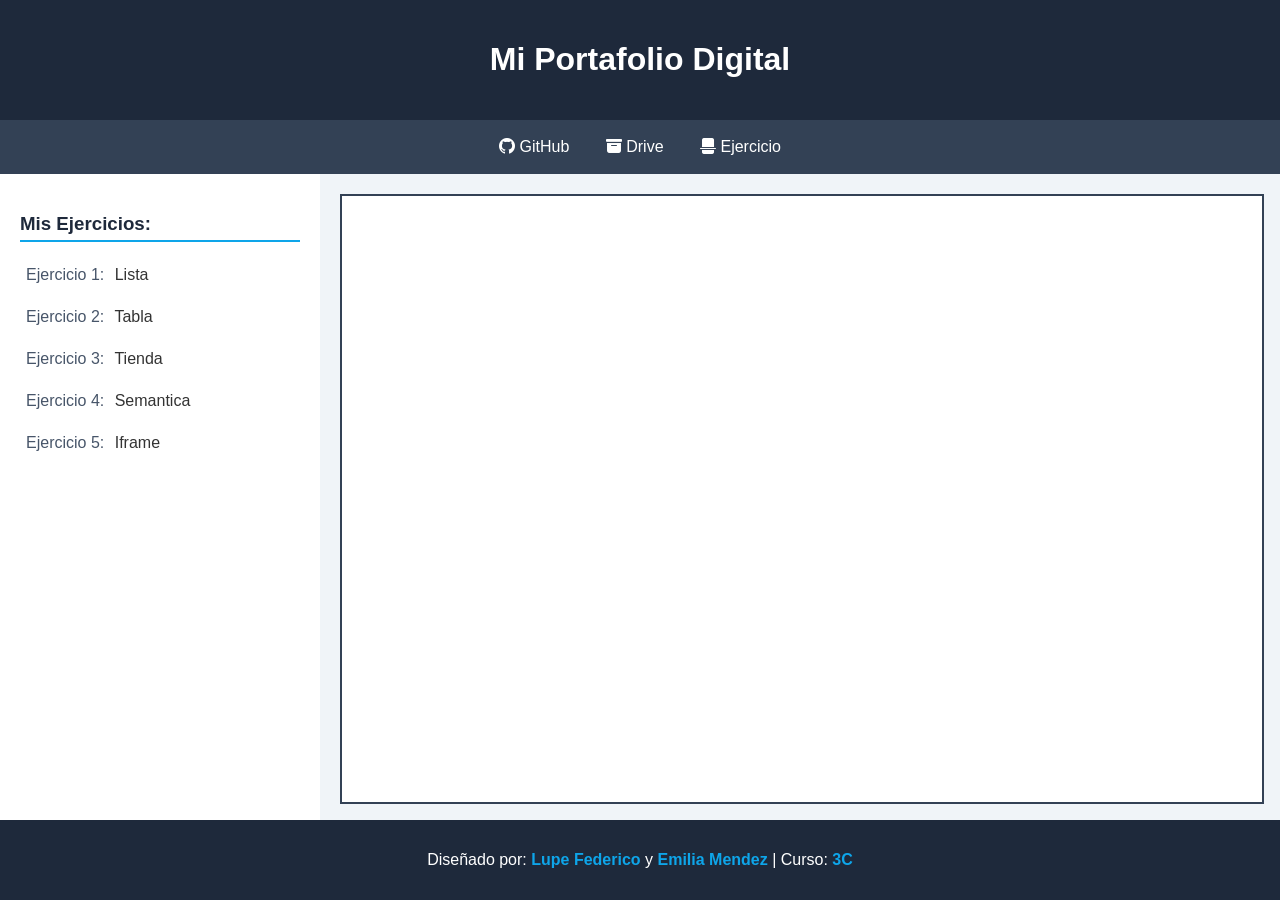
<file: index.html>
<!DOCTYPE html>
<html lang="en">
<head>
    <meta charset="UTF-8">
    <meta http-equiv="X-UA-Compatible" content="IE=edge">
    <meta name="viewport" content="width=device-width, initial-scale=1.0">
    <link rel="stylesheet" href="https://cdn.jsdelivr.net/npm/bootstrap-icons@1.13.1/font/bootstrap-icons.min.css">
    <title>Portafolio</title>

    <style>
        body {
        font-family: 'Segoe UI', Tahoma, Geneva, Verdana, sans-serif;
        background-color: #f0f4f8;
        margin: 0;
        padding: 0;
        color: #333333;
        display: flex;
        flex-direction: column;
        min-height: 100vh;
        }
        header {
        background-color: #1e293b;
        color: #ffffff;
        text-align: center;
        padding: 20px;
        }
        nav {
        background-color: #334155;
        text-align: center;
        padding: 10px;
        }
        nav a {
        color: #ffffff;
        text-decoration: none;
        padding: 8px 16px;
        display: inline-block;
        }
        nav a:hover {
        background-color: #0ea5e9;
        border-radius: 4px;
        }
        main{
        display:flex;
        flex: 1;
        }
        aside {
        width: 25%;
        background-color: #ffffff;
        padding: 20px;
        box-sizing: border-box;
        }
        aside h3 {
        color: #1e293b;
        border-bottom: 2px solid #0ea5e9;
        padding-bottom: 5px;
        }
        aside ul {
        list-style-type: none;
        padding: 0;
        }
        aside li {
        margin: 12px 0;
        }
        aside a {
        color: #475569;
        text-decoration: none;
        display: inline-block;
        padding: 6px;
        }
        aside a:hover {
        background-color: #f1f5f9;
        color: #0ea5e9;
        padding-left: 12px;
        }
        section {
        width: 75%;
        padding: 20px;
        box-sizing: border-box;
        }
        iframe {
        width: 100%;
        height: 100%;
        border: 2px solid #334155;
        background-color: #ffffff;
        }
        footer {
        background-color: #1e293b;
        color: #ffffff;
        text-align: center;
        padding: 15px;
        }
        footer span {
        color: #0ea5e9;
        font-weight: bold;
        }
        </style>

</head>
<body>
    <header>
        <h1>Mi Portafolio Digital</h1>
    </header>
    <nav>
        <a href="https://github.com/lfederico-prong/informatica"><i class="bi bi-github"></i> GitHub</a>
        <a href="https://drive.google.com/drive/folders/1IOipyGvnwjjVozGeMDGovhEsvhx5nzG0?dmr=1&ec=wgc-drive-%5Bmodule%5D-goto"><i class="bi bi-archive-fill"></i> Drive</a>
        <a href="mi_pagina/index.html"><i class="bi bi-file-break-fill"></i> Ejercicio</a>
    </nav>
    <main>
        <aside>
            <h3 class="ejt">Mis Ejercicios:</h3>
            <ul>
                <li><a href="./pages/listas.html" target="visor" class="ej">Ejercicio 1:</a> Lista</li>
                <li><a href="./pages/tablas.html" target="visor" class="ej">Ejercicio 2:</a> Tabla</li>
                <li><a href="./pages/tienda.html" target="visor" class="ej">Ejercicio 3:</a> Tienda</li>
                <li><a href="./pages/semantica.html" target="visor" class="ej">Ejercicio 4:</a> Semantica</li>
                <li><a href="./pages/iframe.html" target="visor" class="ej">Ejercicio 5:</a> Iframe</li>
            </ul>
        </aside>
        <section>
            <iframe src="" name="visor" frameborder="0"></iframe>
        </section>
    </main>
    <footer>
        <p>Diseñado por: <span>Lupe Federico</span> y <span>Emilia Mendez</span> | Curso: <span>3C</span></p>
    </footer>
</body>
</html>
</file>
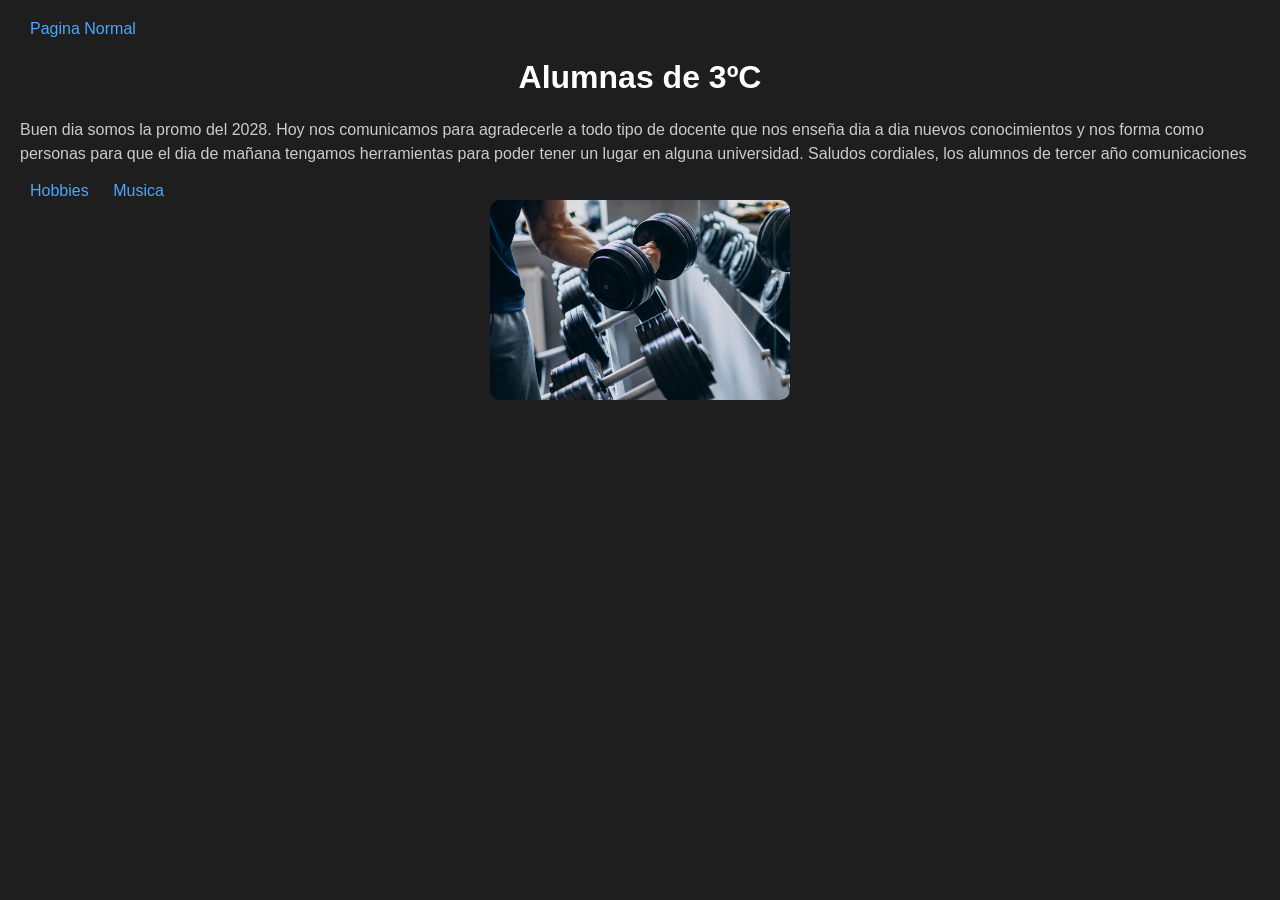
<file: mi_pagina/index.html>
<!DOCTYPE html>
<html lang="en">
<head>
    <meta charset="UTF-8">
    <meta name="viewport" content="width=device-width, initial-scale=1.0">
    <link rel="stylesheet" href="css/estilo.css">
    <title>pagina</title>
</head>
<body>
    <a href="../index.html">Pagina Normal</a>
    <header class="headerindex">
        <h1>Alumnas de 3ºC</h1>
        <p>Buen dia somos la promo del 2028. Hoy nos comunicamos para agradecerle a todo tipo de docente que nos enseña dia a dia nuevos conocimientos y nos forma como personas para que el dia de mañana tengamos herramientas para poder tener un lugar en alguna universidad. Saludos cordiales, los alumnos de tercer año comunicaciones</p>
    </header>
    <nav class="navindex">
        <a href="pages/hobbies.html">Hobbies</a>
        <a href="pages/musica.html">Musica</a>
    </nav>
    <main>
        <section class="main-section">
            <img src="img/gim.webp" alt="gim">
        </section>
    </main>
</body>
</html>
</file>
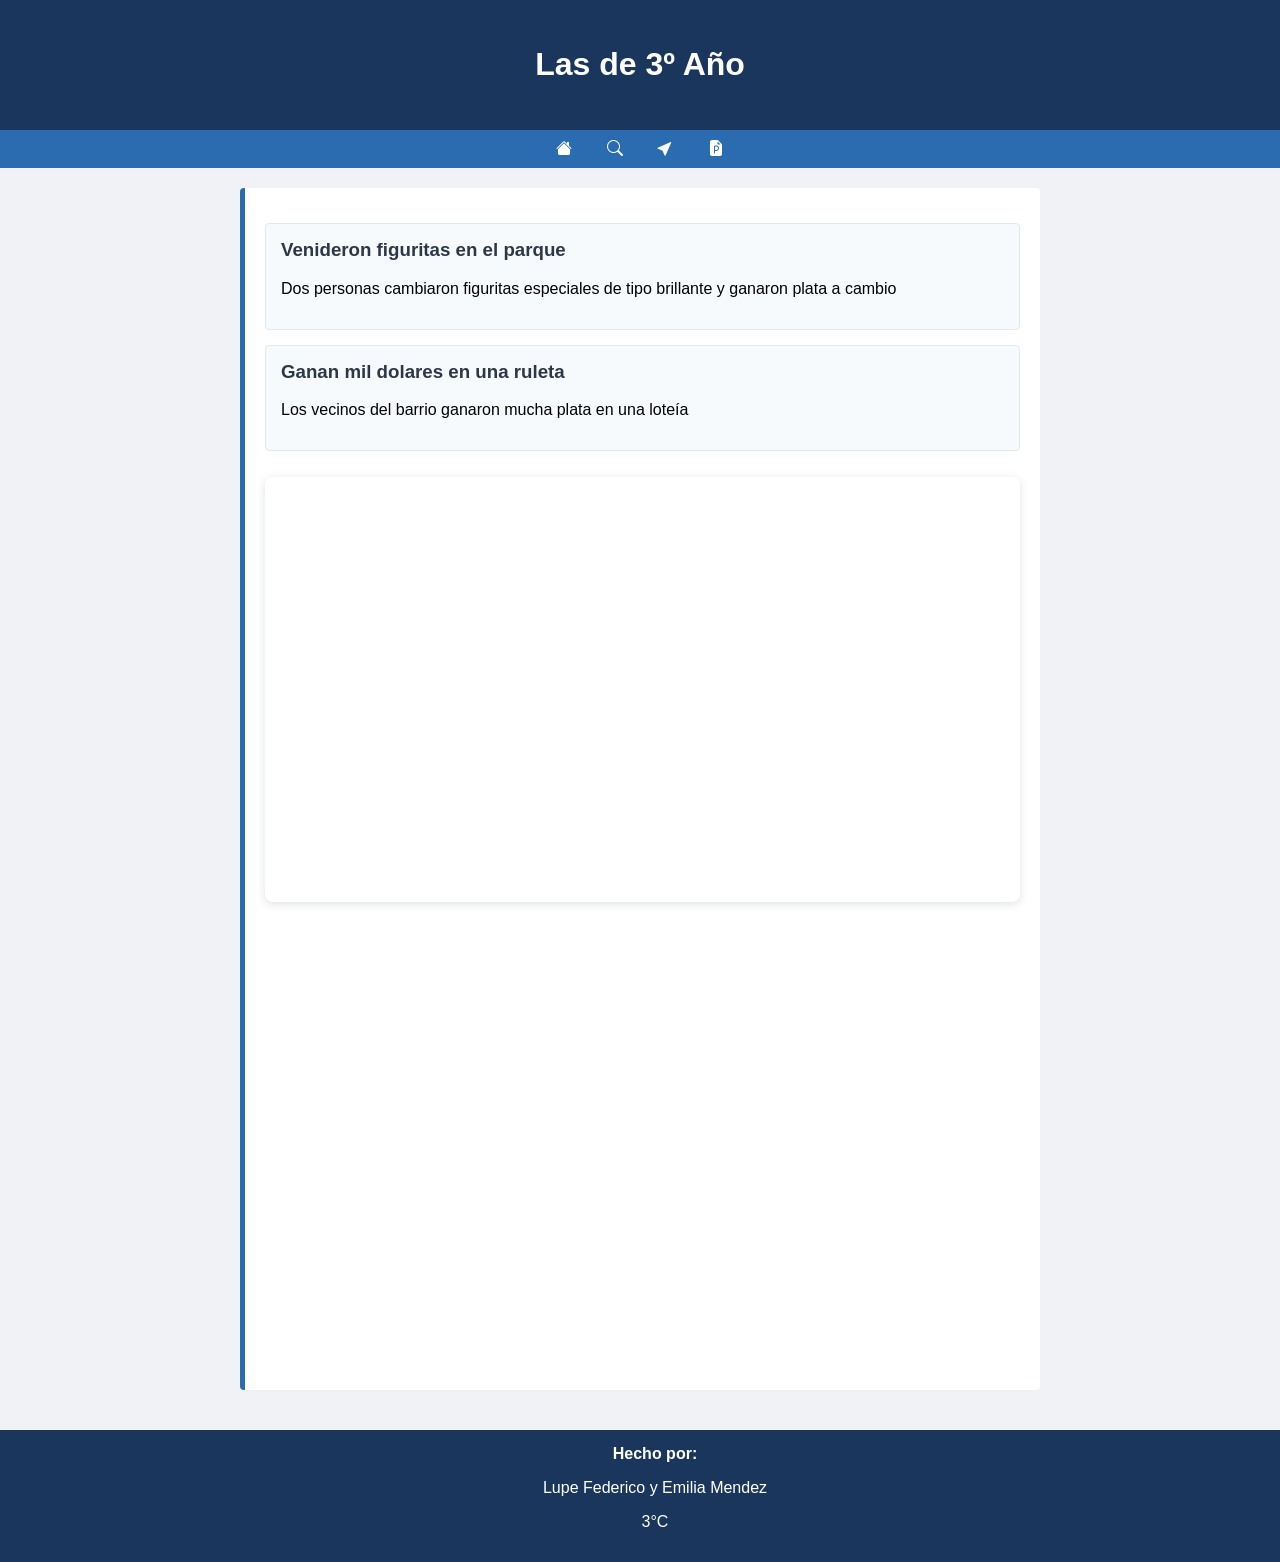
<file: pages/diario.html>
<!DOCTYPE html>
<html lang="es">
<head>
    <meta charset="UTF-8">
    <meta http-equiv="X-UA-Compatible" content="IE=edge">
    <meta name="viewport" content="width=device-width, initial-scale=1.0">
    <title>Diario</title>
    <link rel="stylesheet" href="https://cdn.jsdelivr.net/npm/bootstrap-icons@1.13.1/font/bootstrap-icons.min.css">
    <style>
        /* Estilos generales para el cuerpo de la página */
        body {
        font-family: 'Segoe UI', Tahoma, Geneva, Verdana, sans-serif;
        margin: 0;
        padding: 0;
        background-color: #f0f2f5;
        }
        /* Estilo para el encabezado principal */
        header {
        background-color: #1a365d;
        color: white;
        text-align: center;
        padding: 25px;
        }
        /* Estilo para la barra de navegación */
        nav {
        background-color: #2b6cb0;
        padding: 10px;
        }
        nav ul {
        list-style-type: none;
        margin: 0;
        padding: 0;
        text-align: center;
        }
        nav ul li {
        display: inline;
        margin: 0 15px;
        }
        nav ul li a {
        color: white;
        text-decoration: none;
        font-weight: bold;
        }
        /* Estilo para el contenedor del contenido principal */
        main {
        padding: 20px;
        max-width: 800px;
        margin: 0 auto;
        }
        /* Estilo para las secciones temáticas */
        section {
        background-color: #ffffff;
        border-left: 5px solid #2b6cb0;
        padding: 20px;
        margin-bottom: 20px;
        border-radius: 4px;
        }
        /* Estilo para los artículos o noticias individuales */
        article {
        background-color: #f7fafc;
        border: 1px solid #e2e8f0;
        padding: 15px;
        margin-top: 15px;
        border-radius: 4px;
        }
        article h3 {
        color: #2d3748;
        margin-top: 0;
        }
        /* Estilo para el pie de página */
        footer {
        background-color: #1a365d;
        color: white;
        text-align: center;
        padding: 15px;
        position: relative;
        bottom: 0;
        width: 100%;
        }
        </style>
</head>
<body>
    <header>
        <h1>Las de 3º Año</h1>
    </header>
    <nav>
        <div>
        <ul>
            <li><a href="#"><i class="bi bi-house-fill"></i></a></li>
            <li><a href="#"><i class="bi bi-search"></i></i></a></li>
            <li><a href="#"<i class="bi bi-cursor-fill"></i></i></a></li>
            <li><a href=""><i class="bi bi-file-earmark-ppt-fill"></i> </a></li>
        </ul>
        </div>
    </nav>
    <main>
        <section>
            <article>
                <h3>Venideron figuritas en el parque</h3>
                <p>Dos personas cambiaron figuritas especiales de tipo brillante y ganaron plata a cambio</p>
            </article>
            <article>
                <h3>Ganan mil dolares en una ruleta</h3>
                <p>Los vecinos del barrio ganaron mucha plata en una loteía</p>
            </article>
            <div style="position: relative; width: 100%; height: 0; padding-top: 56.2500%;
 padding-bottom: 0; box-shadow: 0 2px 8px 0 rgba(63,69,81,0.16); margin-top: 1.6em; margin-bottom: 0.9em; overflow: hidden;
 border-radius: 8px; will-change: transform;">
  <iframe loading="lazy" style="position: absolute; width: 100%; height: 100%; top: 0; left: 0; border: none; padding: 0;margin: 0;"
    src="https://www.canva.com/design/DAHMTQZ-90k/YYQ5QQiRMMsQX-kBAlWxfg/view?embed" allowfullscreen="allowfullscreen" allow="fullscreen">
  </iframe>
    </div>
    <iframe src="https://www.google.com/maps/embed?pb=!1m18!1m12!1m3!1d26264.86477858685!2d-58.46019288437498!3d-34.62670849999999!2m3!1f0!2f0!3f0!3m2!1i1024!2i768!4f13.1!3m3!1m2!1s0x95bcca526a4877df%3A0x92fbbba5ce6407d9!2sEscuelas%20P%C3%ADas%20Colegio%20Calasanz!5e0!3m2!1ses!2sar!4v1783014738650!5m2!1ses!2sar" width="600" height="450" style="border:0;" allowfullscreen="" loading="lazy" referrerpolicy="strict-origin-when-cross-origin"></iframe>
        </section>
    </main>
    <footer>
        <b>Hecho por:</b>
        <p>Lupe Federico y Emilia Mendez</p>
        <p>3°C</p>
    </footer>
</body>
</html>
</file>
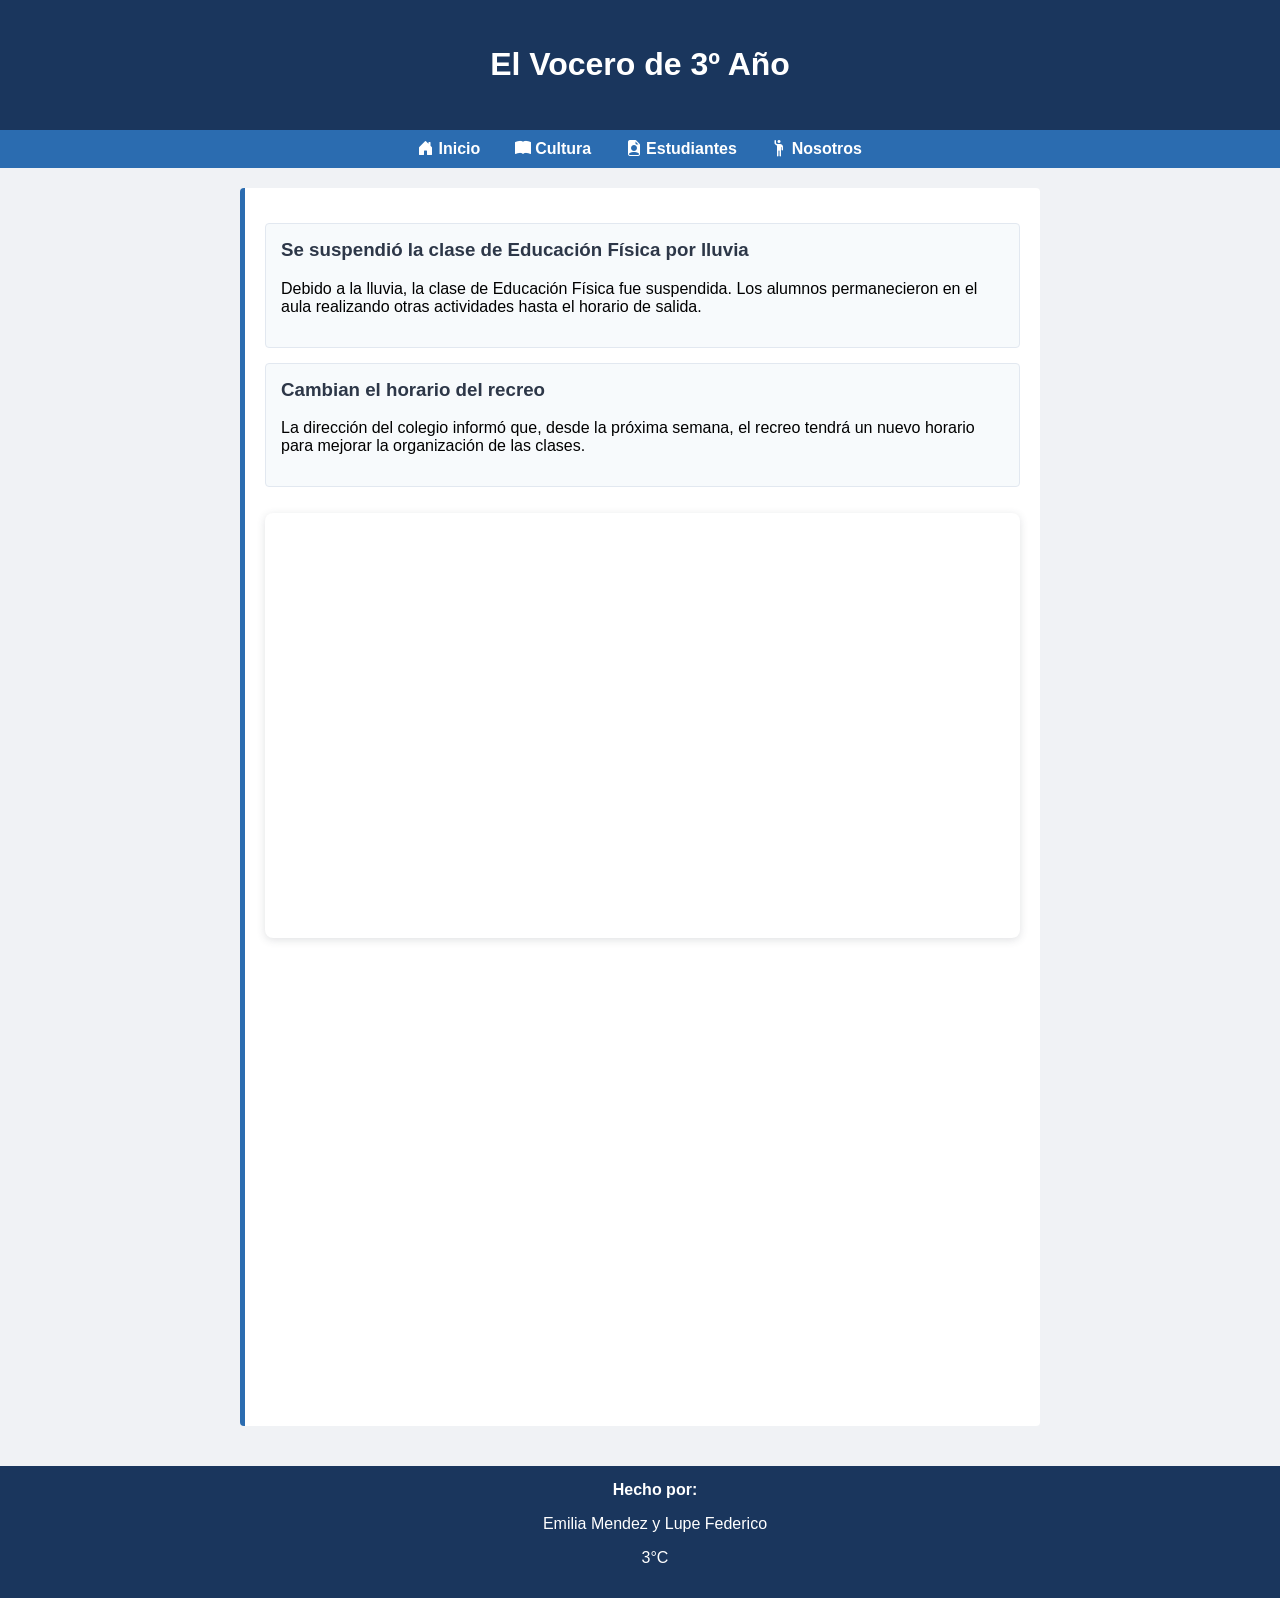
<file: pages/iframe.html>
<!DOCTYPE html>
<html lang="es">
<head>
    <meta charset="UTF-8">
    <meta http-equiv="X-UA-Compatible" content="IE=edge">
    <meta name="viewport" content="width=device-width, initial-scale=1.0">
    <title>Diario</title>

    <link rel="stylesheet" href="https://cdn.jsdelivr.net/npm/bootstrap-icons@1.13.1/font/bootstrap-icons.min.css">

    <style>
        /* Estilos generales para el cuerpo de la página */
        body {
        font-family: 'Segoe UI', Tahoma, Geneva, Verdana, sans-serif;
        margin: 0;
        padding: 0;
        background-color: #f0f2f5;
        }
        /* Estilo para el encabezado principal */
        header {
        background-color: #1a365d;
        color: white;
        text-align: center;
        padding: 25px;
        }
        /* Estilo para la barra de navegación */
        nav {
        background-color: #2b6cb0;
        padding: 10px;
        }
        nav ul {
        list-style-type: none;
        margin: 0;
        padding: 0;
        text-align: center;
        }
        nav ul li {
        display: inline;
        margin: 0 15px;
        }
        nav ul li a {
        color: white;
        text-decoration: none;
        font-weight: bold;
        }
        /* Estilo para el contenedor del contenido principal */
        main {
        padding: 20px;
        max-width: 800px;
        margin: 0 auto;
        }
        /* Estilo para las secciones temáticas */
        section {
        background-color: #ffffff;
        border-left: 5px solid #2b6cb0;
        padding: 20px;
        margin-bottom: 20px;
        border-radius: 4px;
        }
        /* Estilo para los artículos o noticias individuales */
        article {
        background-color: #f7fafc;
        border: 1px solid #e2e8f0;
        padding: 15px;
        margin-top: 15px;
        border-radius: 4px;
        }
        article h3 {
        color: #2d3748;
        margin-top: 0;
        }
        /* Estilo para el pie de página */
        footer {
        background-color: #1a365d;
        color: white;
        text-align: center;
        padding: 15px;
        position: relative;
        bottom: 0;
        width: 100%;
        }
        </style>
</head>
<body>
    <header>
        <h1>El Vocero de 3º Año</h1>
    </header>
    <nav>
        <div>
        <ul>
            <li><a href="#"><i class="bi bi-house-door-fill"></i> Inicio</a></li>
            <li><a href="#"><i class="bi bi-book-fill"></i> Cultura</a></li>
            <li><a href="#"><i class="bi bi-file-earmark-person-fill"></i> Estudiantes</a></li>
            <li><a href=""><i class="bi bi-person-raised-hand"></i> Nosotros</a></li>
        </ul>
        </div>
    </nav>
    <main>
        <section>
            <article>
                <h3>Se suspendió la clase de Educación Física por lluvia</h3>
                <p>Debido a la lluvia, la clase de Educación Física fue suspendida. Los alumnos permanecieron en el aula realizando otras actividades hasta el horario de salida.</p>
            </article>
            <article>
                <h3>Cambian el horario del recreo</h3>
                <p>La dirección del colegio informó que, desde la próxima semana, el recreo tendrá un nuevo horario para mejorar la organización de las clases.</p>
            </article>
            <div style="position: relative; width: 100%; height: 0; padding-top: 56.2500%;
 padding-bottom: 0; box-shadow: 0 2px 8px 0 rgba(63,69,81,0.16); margin-top: 1.6em; margin-bottom: 0.9em; overflow: hidden;
 border-radius: 8px; will-change: transform;">
  <iframe loading="lazy" style="position: absolute; width: 100%; height: 100%; top: 0; left: 0; border: none; padding: 0;margin: 0;"
    src="https://www.canva.com/design/DAHQOoQpFgI/c0dN9Tc5JOnSBluHJIcf7w/view?embed" allowfullscreen="allowfullscreen" allow="fullscreen">
  </iframe>
</div>
<a href="https:&#x2F;&#x2F;www.canva.com&#x2F;design&#x2F;DAHQOoQpFgI&#x2F;c0dN9Tc5JOnSBluHJIcf7w&#x2F;view?utm_content=DAHQOoQpFgI&amp;utm_campaign=designshare&amp;utm_medium=embeds&amp;utm_source=link" target="_blank" rel="noopener"></a>
            <iframe src="https://www.google.com/maps/embed?pb=!1m16!1m12!1m3!1d26266.454185825925!2d-58.42862081743918!3d-34.62168715445191!2m3!1f0!2f0!3f0!3m2!1i1024!2i768!4f13.1!2m1!1scolegio%20calasanz!5e0!3m2!1ses!2sar!4v1783014337805!5m2!1ses!2sar" width="600" height="450" style="border:0;" allowfullscreen="" loading="lazy" referrerpolicy="strict-origin-when-cross-origin"></iframe>
        </section>
    </main>
    <footer>
        <b>Hecho por:</b>
        <p>Emilia Mendez y Lupe Federico</p>
        <p>3°C</p>
    </footer>
</body>
</html>
</file>
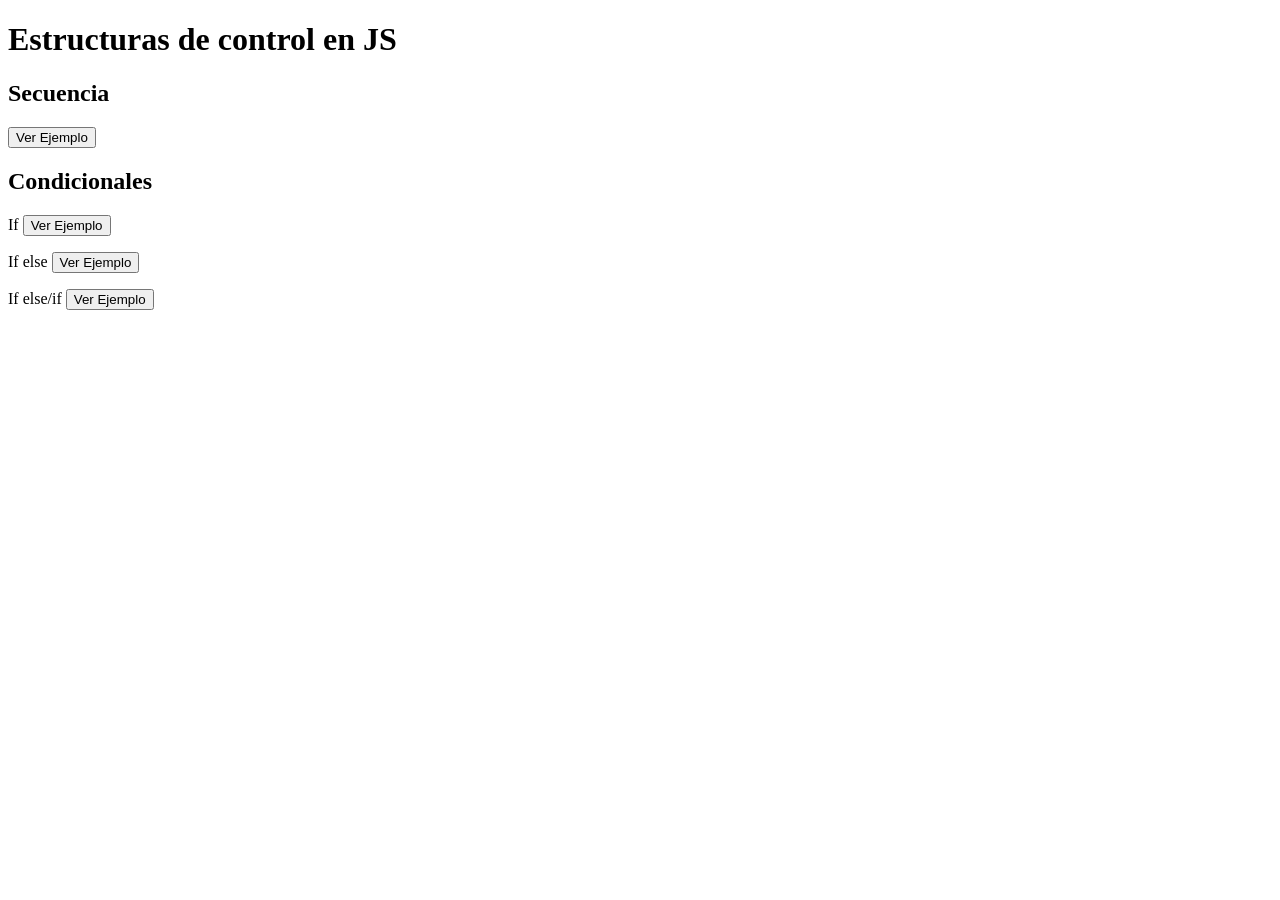
<file: pages/javascript3.html>
<!DOCTYPE html>
<html lang="en">
<head>
    <meta charset="UTF-8">
    <meta http-equiv="X-UA-Compatible" content="IE=edge">
    <meta name="viewport" content="width=device-width, initial-scale=1.0">
    <title>java</title>
</head>
<body>
    <h1>Estructuras de control en JS</h1>
    <h2>Secuencia</h2>
    <button id="dem1">Ver Ejemplo</button>
    <p id="resultado1"></p>
    <p id="resultado2"></p>
    <h2>Condicionales</h2>
    <p>If <button id="dem2">Ver Ejemplo</button></p>
    <p>If else <button id="dem3">Ver Ejemplo</button></p>
    <p>If else/if <button id="dem4">Ver Ejemplo</button></p>

    <script>
        let bot1 = document.getElementById("dem1")
        let bot2 = document.getElementById("dem2")
        let bot3 = document.getElementById("dem3")
        let bot4 = document.getElementById("dem4")

        bot1.addEventListener("click", function() {
            let valor1 = prompt('Ingrese el primer número:');
            let valor2 = prompt('Ingrese el segundo número:');

            let res1 = document.getElementById("resultado1");
            let res2 = document.getElementById("resultado2");
            
            let suma = parseInt(valor1) + parseInt(valor2);
            let producto = parseInt(valor1) * parseInt(valor2);
            
            res1.innerHTML = 'La suma es: ' + suma;
            res2.innerHTML = 'El producto es: ' + producto
        })

        bot2.addEventListener("click", function() {
            let edad = prompt('Ingrese la edad:');
            if (edad >= 18) {
            alert("Puedes ingresar a esta sección");
            }
            });
        
        bot3.addEventListener("click", function() {
        let edad = prompt('Ingrese la edad:');
        if (edad >= 18) {
        alert("Puedes ingresar a esta sección");
        } else {
        alert("NO Puedes ingresar a esta sección");
        }
        });

        bot4.addEventListener("click", function() {
        let nota = prompt('Ingrese la calificación:');
        if (nota >= 9) {
        alert("Excelente");
        } else if (nota >= 6) {
        alert("Aprobado");
        } else {
        alert("Debes recuperar");
        }
        });
    </script>
</body>
</html>
</file>
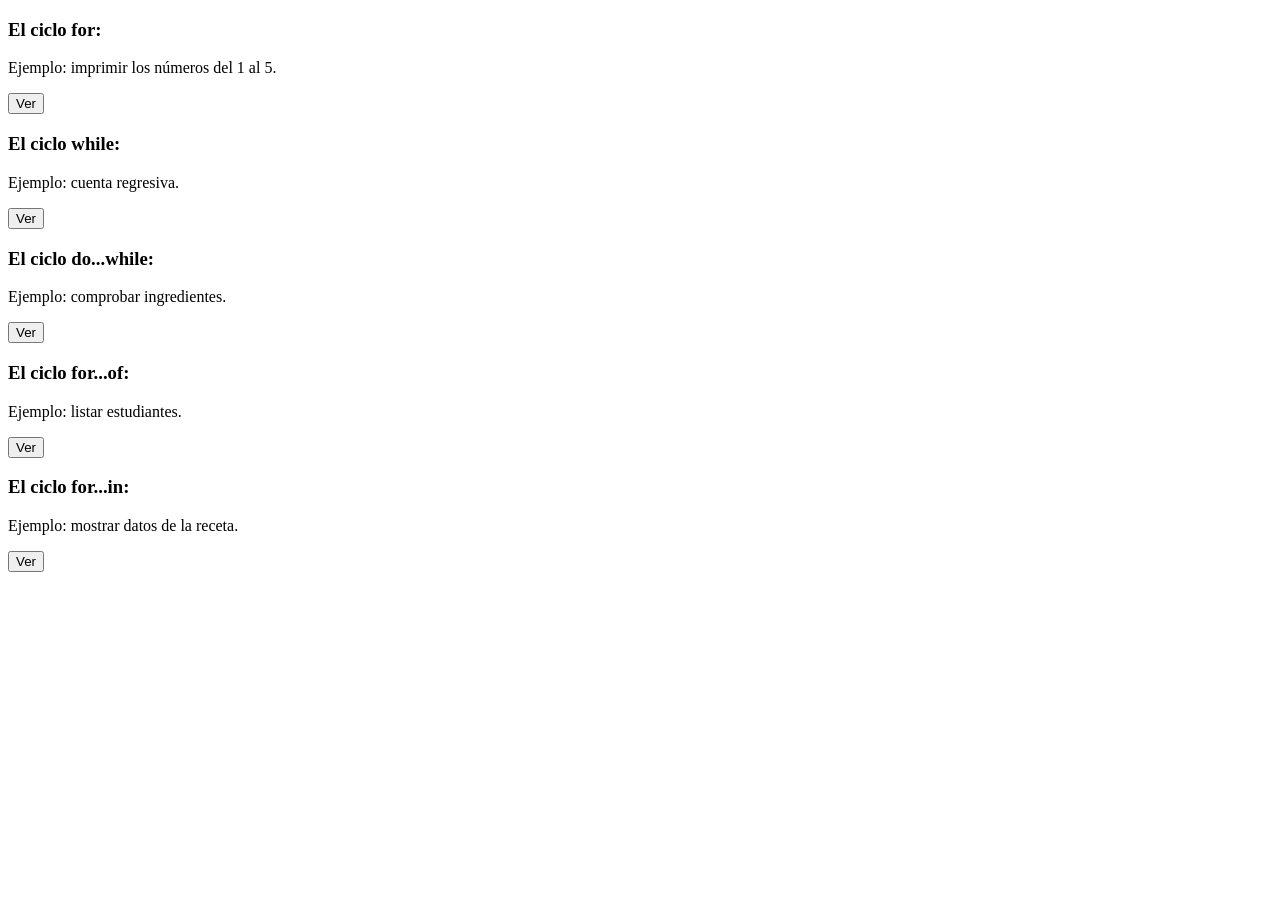
<file: pages/javascript4.html>
<!DOCTYPE html>
<html lang="en">
<head>
    <meta charset="UTF-8">
    <meta name="viewport" content="width=device-width, initial-scale=1.0">
    <title>Document</title>
</head>
<body>
<h3>El ciclo for:</h3>
<p>Ejemplo: imprimir los números del 1 al 5.</p>
<button id="ejemplo1" type="button">Ver</button>
<h3>El ciclo while:</h3>
<p>Ejemplo: cuenta regresiva.</p>
<button id="ejemplo2" type="button">Ver</button>
<h3>El ciclo do...while:</h3>
<p>Ejemplo: comprobar ingredientes.</p>
<button id="ejemplo3" type="button">Ver</button>
<h3>El ciclo for...of:</h3>
<p>Ejemplo: listar estudiantes.</p>
<button id="ejemplo4" type="button">Ver</button>
<h3>El ciclo for...in:</h3>
<p>Ejemplo: mostrar datos de la receta.</p>
<button id="ejemplo5" type="button">Ver</button>
<script>
    const btn1 = document.querySelector("#ejemplo1");
        btn1.addEventListener("click", function() {
        let mensaje = "Imprimiendo números del 1 al 5:\n";
    for (let i = 1; i <= 5; i++) {
        mensaje += "Número " + i + "\n";
        }
        alert(mensaje);
    });
    const btn2 = document.querySelector("#ejemplo2");
        btn2.addEventListener("click", function() {
        let mensaje = "Cuenta regresiva:\n";
        let numero = 5;
    while (numero > 0) {
        mensaje += "Número: " + numero + "\n";
        numero--;
    }
    alert(mensaje);
    });
    const btn3 = document.querySelector("#ejemplo3");
        btn3.addEventListener("click", function() {
        let mensaje = "Comprobando ingredientes:\n";
        let ingredientes = ["Tomate", "Lechuga", "Zanahoria", "Pepino"];
        let i = 0;
    do {
        mensaje += "Ingrediente: " + ingredientes[i] + "\n";
        i++;
    } while (i < ingredientes.length);
        alert(mensaje);
    });
    const btn4 = document.querySelector("#ejemplo4");
        btn4.addEventListener("click", function() {
        let mensaje = "Estudiantes en el aula:\n";
    const estudiantes = ["Ana", "Carlos", "Elena"];
    for (let estudiante of estudiantes) {
        mensaje += estudiante + "\n";
    }
        alert(mensaje);
    });
    const btn5 = document.querySelector("#ejemplo5");
        btn5.addEventListener("click", function() {
        let mensaje = "Datos de la receta:\n";
    const receta = {
        nombre: "Ensalada",
        dificultad: "Fácil",
        tiempo: "15 minutos"
    };
    for (let propiedad in receta) {
        mensaje += propiedad + ": " + receta[propiedad] + "\n";
    }
        alert(mensaje);
    });
</script>
</body>
</html>
</file>
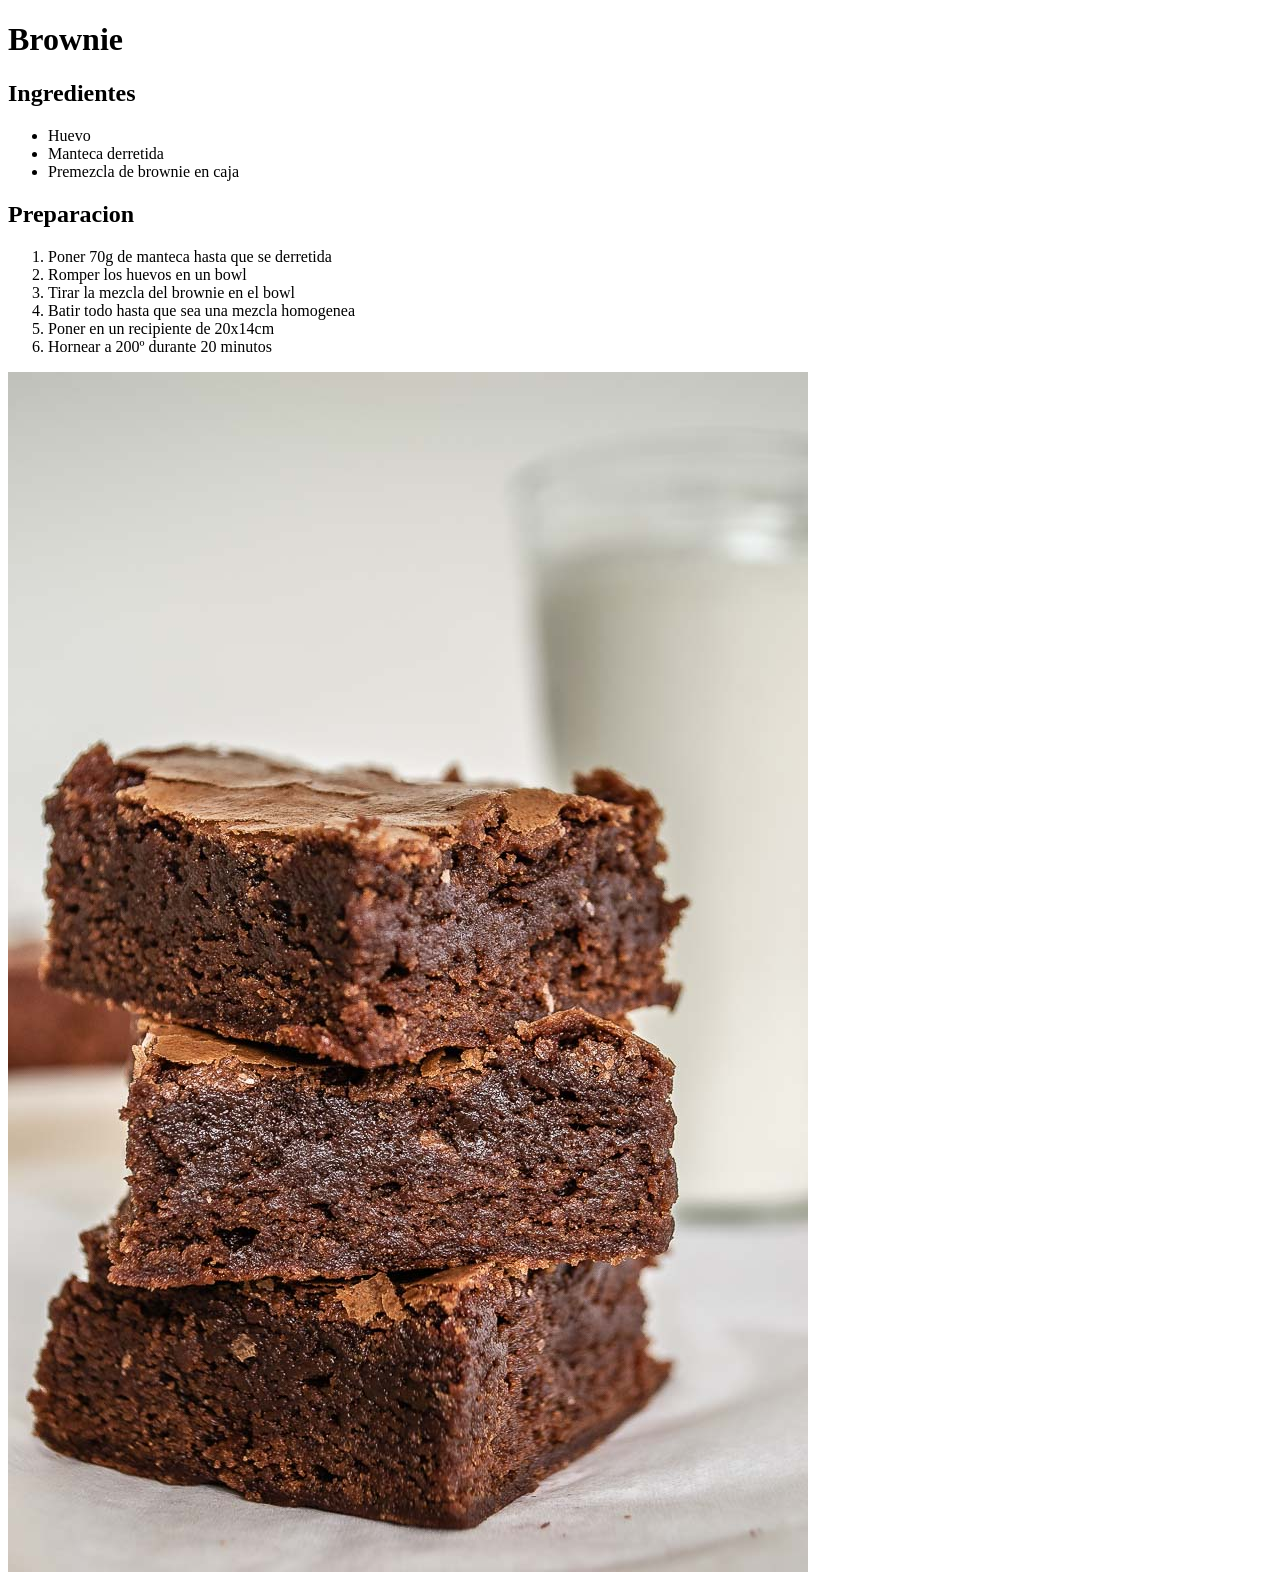
<file: pages/listas.html>
<!DOCTYPE html>
<html lang="en">
<head>
    <meta charset="UTF-8">
    <meta name="viewport" content="width=device-width, initial-scale=1.0">
    <title>Document</title>
</head>
<body>
    
</body>
<h1> Brownie</h1>
<h2> Ingredientes</h2>
<ul>
    <li>Huevo</li>
    <li>Manteca derretida</li>
    <li>Premezcla de brownie en caja</li>
</ul>
<h2>Preparacion</h2>
<ol>
    <li>Poner 70g de manteca hasta que se derretida</li>
    <li>Romper los huevos en un bowl</li>
    <li>Tirar la mezcla del brownie en el bowl</li>
    <li>Batir todo hasta que sea una mezcla homogenea</li>
    <li>Poner en un recipiente de 20x14cm</li>
    <li>Hornear a 200º durante 20 minutos</li>
</ol>
<img src="../img/receta.jpg" alt="Foto Brownie">
</html>
</file>
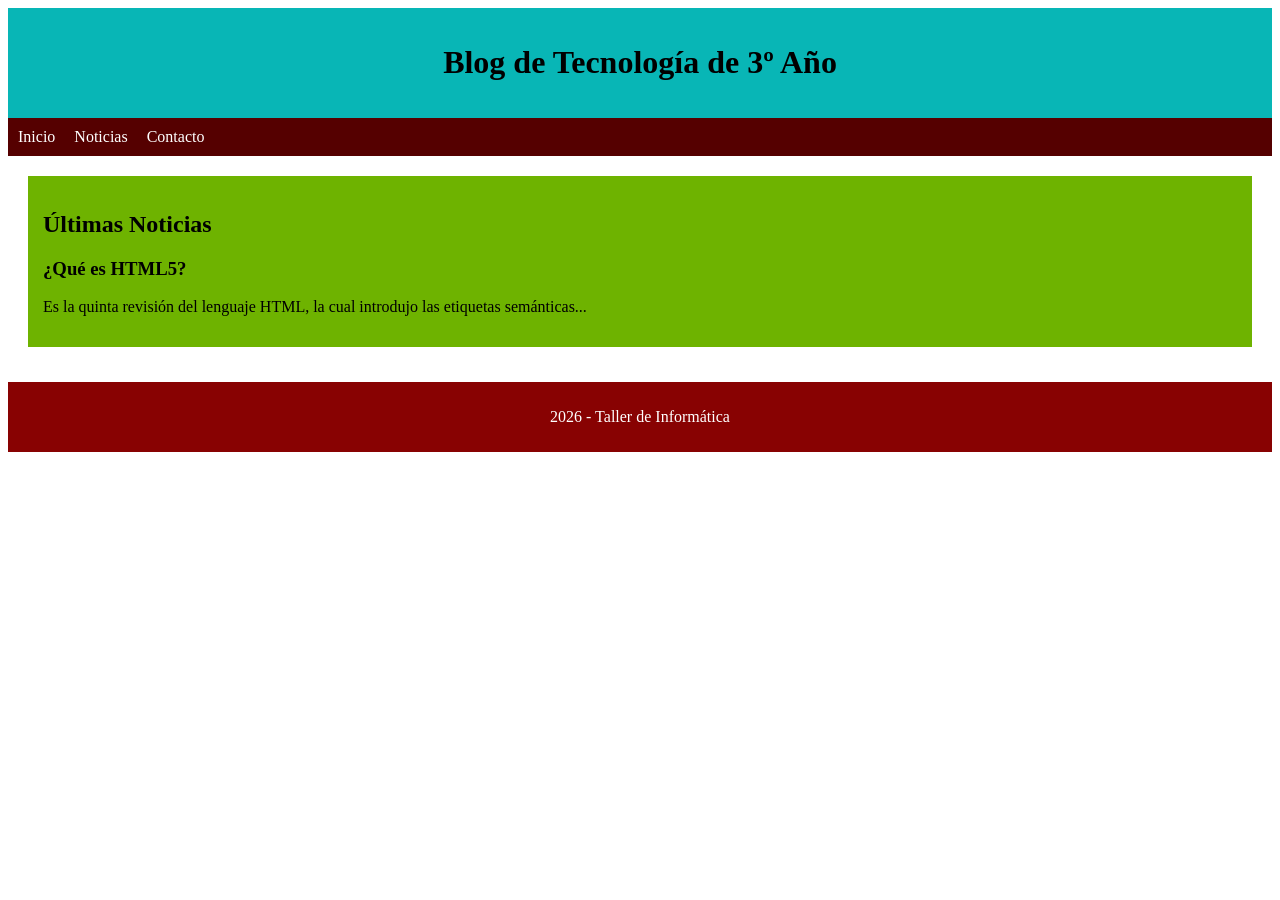
<file: pages/semantica.html>
<!DOCTYPE html>
<html lang="es">
<head>
    <meta charset="UTF-8">
    <meta name="viewport" content="width=device-width, initial-scale=1.0">
    <title>Document</title>
    <style>
        header { background-color: rgb(8, 182, 182); padding: 15px; text-align: center; }
        nav { background-color: #550000; padding: 10px; }
        nav a { color: white; margin-right: 15px; text-decoration: none; }
        main { background-color: #fff; padding: 20px; }
        section { background-color: #6eb300; padding: 15px; margin-bottom: 15px; }
        footer { background-color: #880202; color: white; text-align: center; padding: 10px; }
    </style>
</head>
<body>
    <header>
        <h1>Blog de Tecnología de 3º Año</h1>
    </header>
    <nav>
        <a href="#">Inicio</a>
        <a href="#">Noticias</a>
        <a href="#">Contacto</a>
    </nav>
    <main>
        <section>
            <h2>Últimas Noticias</h2>
            <article>
                <h3>¿Qué es HTML5?</h3>
                <p>Es la quinta revisión del lenguaje HTML, la cual introdujo las etiquetas semánticas...</p>
            </article>
        </section>
    </main>
    <footer>
        <p>2026 - Taller de Informática</p>
    </footer>
</body>
</html>
</file>
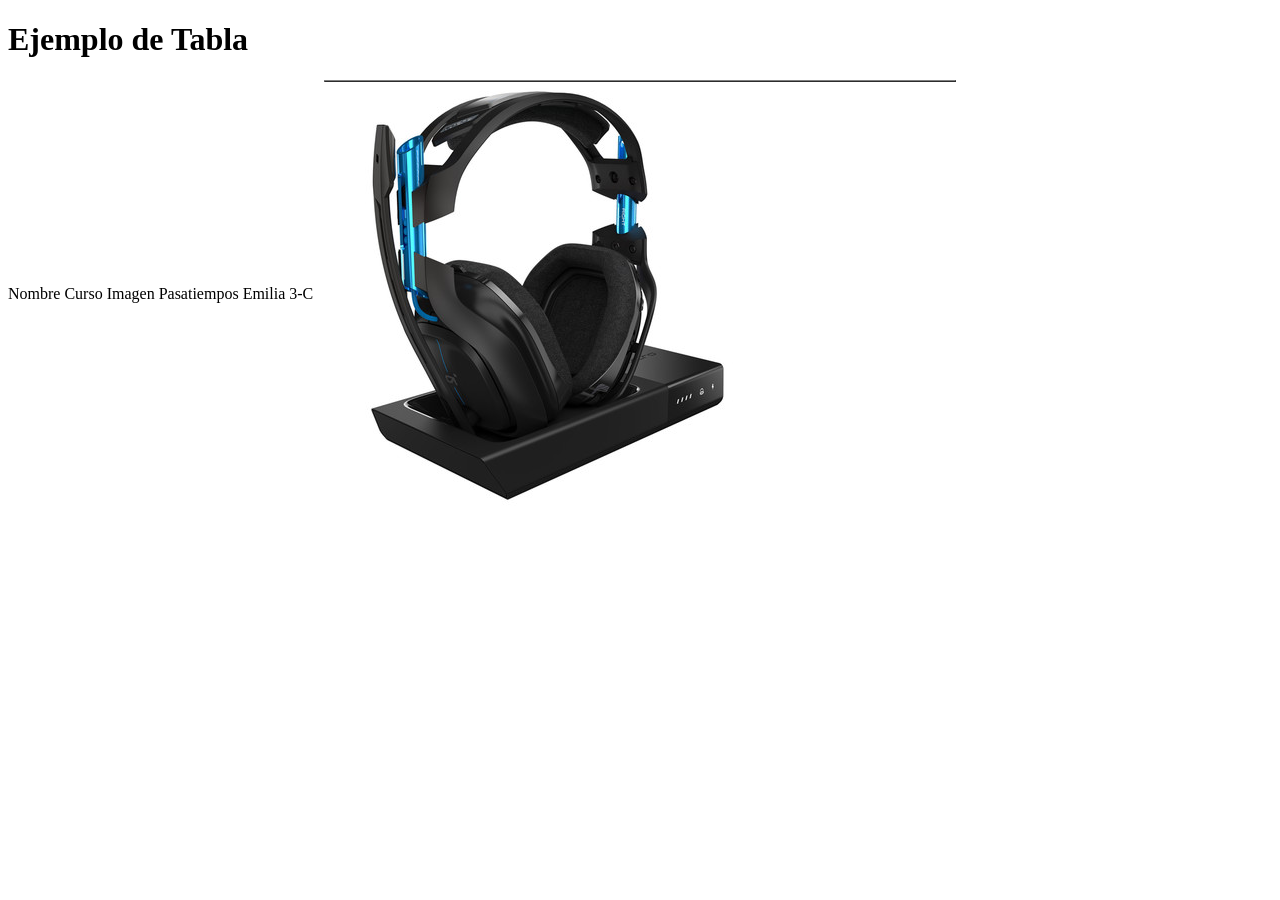
<file: pages/tabla.html>
<!DOCTYPE html>
<html lang="en">
<head>
    <meta charset="UTF-8">
    <meta name="viewport" content="width=device-width, initial-scale=1.0">
    <title>Tabla
    </title>
</head>
<body>
  <h1>Ejemplo de Tabla</h1>
 <table border="1"a align="center" width="50%"></table>
   <tr>
    <th>Nombre</th>
    <th>Curso</th>
    <th>Imagen</th>
    <th>Pasatiempos</th>
</tr>
<tr>
    <td>Emilia</td>
    <td>3-C</td>
    <td> <img src="../img/auriculares.jpg" align="center"
        <td></td>

    </tr>

</table>
</file>
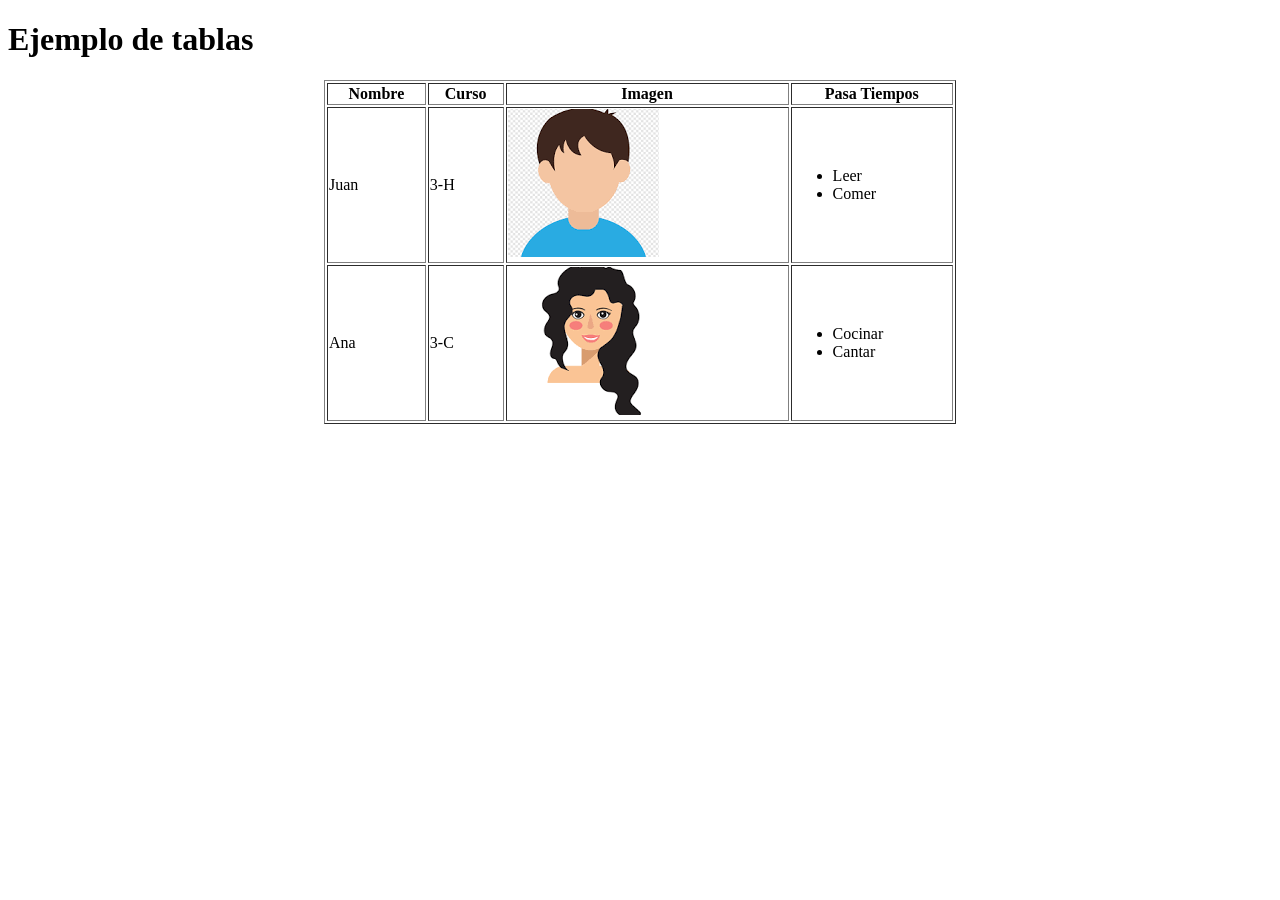
<file: pages/tablas.html>
<!DOCTYPE html>
<html lang="en">
<head>
    <meta charset="UTF-8">
    <meta http-equiv="X-UA-Compatible" content="IE=edge">
    <meta name="viewport" content="width=device-width, initial-scale=1.0">
    <title>Document</title>
</head>
<body>
    <h1>Ejemplo de tablas</h1>
    <table border="1" align="center" width="50%">
        <tr>
            <th>Nombre</th>
            <th>Curso</th>
            <th>Imagen</th>
            <th>Pasa Tiempos</th>
        </tr>
        <tr>
            <td>Juan</td>
            <td>3-H</td>
            <td><img src="../img/avatarhombre.png" alt="Avatar Hombre"></td>
            <td>
                <ul>
                    <li>Leer</li>
                    <li>Comer</li>
                </ul>
            </td>
        </tr>
        <tr>
            <td>Ana</td>
            <td>3-C</td>
            <td><img src="../img/avatarmujer.png" alt="Avatar Mujer"></td>
            <td>
                <ul>
                    <li>Cocinar</li>
                    <li>Cantar</li>
                </ul>
            </td>
        </tr>
    </table>
</body>
</html>
</file>
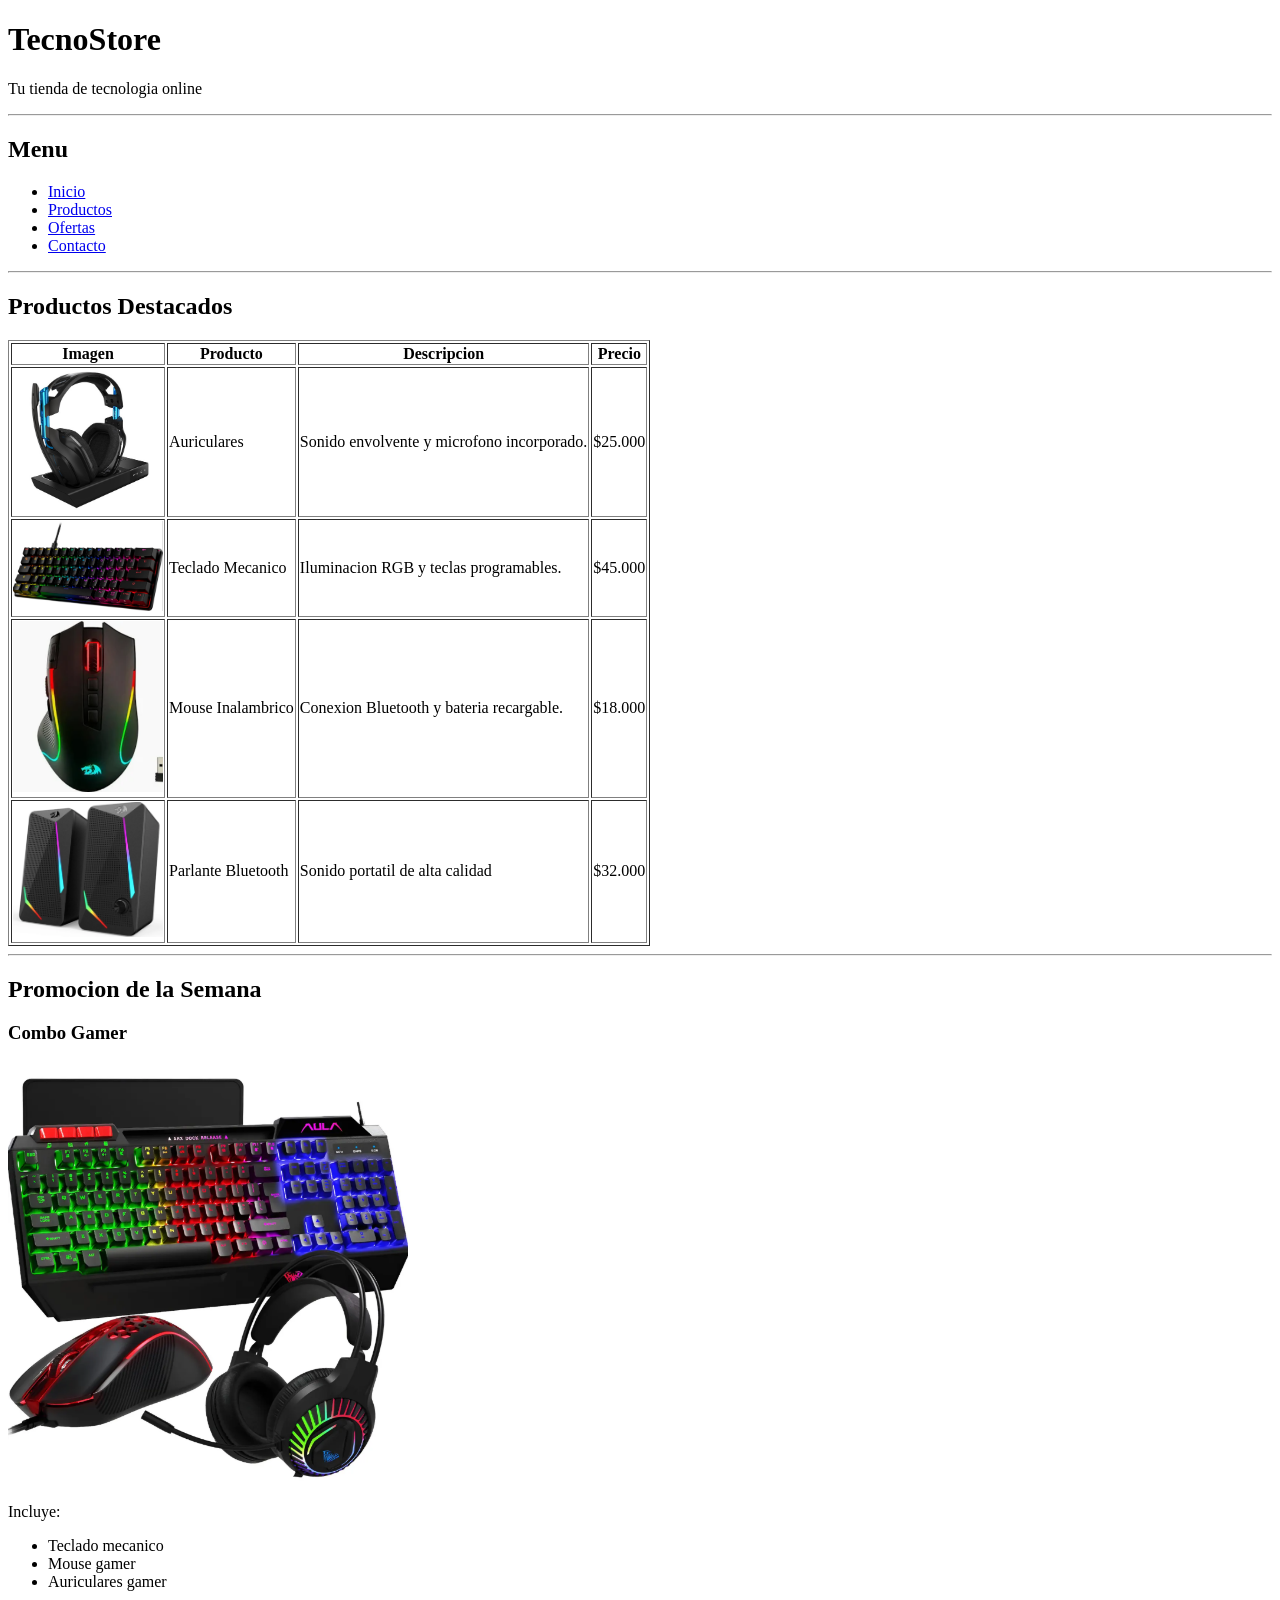
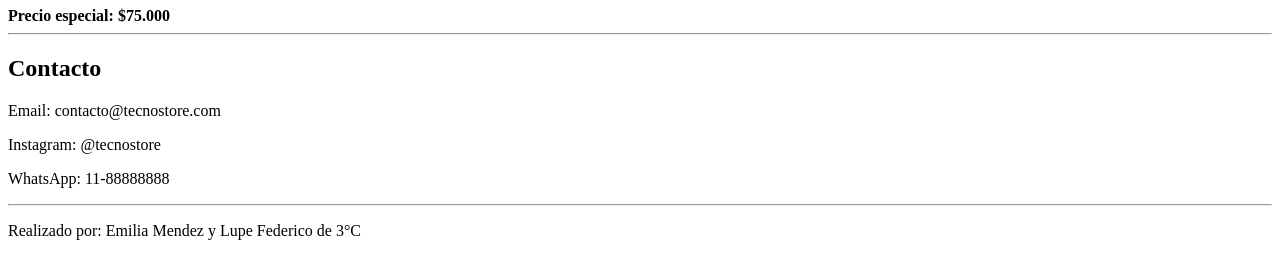
<file: pages/Tienda.html>
<!DOCTYPE html>
<html lang="es">
<head>
    <meta charset="UTF-8">
    <meta http-equiv="X-UA-Compatible" content="IE=edge">
    <meta name="viewport" content="width=device-width, initial-scale=1.0">
    <title>TecnoStore</title>
</head>
<body>
    <h1 id="inicio">TecnoStore</h1>
    <p>Tu tienda de tecnologia online</p>
    <hr>
    <h2>Menu</h2>
    <nav>
        <ul>
            <li><a href="#inicio">Inicio</a></li>
            <li><a href="#productos">Productos</a></li>
            <li><a href="#ofertas">Ofertas</a></li>
            <li><a href="#contacto">Contacto</a></li>
        </ul>
    </nav>
    <hr>
    <h2 id="productos">Productos Destacados</h2>
    <table border="1">
        <tr>
            <th>Imagen</th>
            <th>Producto</th>
            <th>Descripcion</th>
            <th>Precio</th>
        </tr>
        <tr>
            <td><img src="../img/auriculares.jpg" alt="Auriculares" width="150"></td>
            <td>Auriculares</td>
            <td>Sonido envolvente y microfono incorporado.</td>
            <td>$25.000</td>
        </tr>
        <tr>
            <td><img src="../img/teclado.png" alt="Combo Gamer" width="150"></td>
            <td>Teclado Mecanico</td>
            <td>Iluminacion RGB y teclas programables.</td>
            <td>$45.000</td>
        </tr>
        <tr>
            <td><img src="../img/mouse.png" alt="Mouse" width="150"></td>
            <td>Mouse Inalambrico</td>
            <td>Conexion Bluetooth y bateria recargable.</td>
            <td>$18.000</td>
        </tr>
        <tr>
            <td><img src="../img/parlante.png" alt="" width="150"></td>
            <td>Parlante Bluetooth</td>
            <td>Sonido portatil de alta calidad</td>
            <td>$32.000</td>
        </tr>
    </table>
    <hr>
    <h2 id="ofertas">Promocion de la Semana</h2>
    <h3>Combo Gamer</h3>
    <img src="../img/combo_gamer.png" alt="Combo Gamer" width="400">
    <p>Incluye:</p>
    <ul>
        <li>Teclado mecanico</li>
        <li>Mouse gamer</li>
        <li>Auriculares gamer</li>
    </ul>
    <b>Precio especial: $75.000</b>
    <hr>
    <h2 id="contacto">Contacto</h2>
    <p>Email: contacto@tecnostore.com</p>
    <p>Instagram: @tecnostore</p>
    <p>WhatsApp: 11-88888888</p>
    <hr>
    <p>Realizado por: Emilia Mendez y Lupe Federico de 3°C</p>
</body>
</html>
</file>
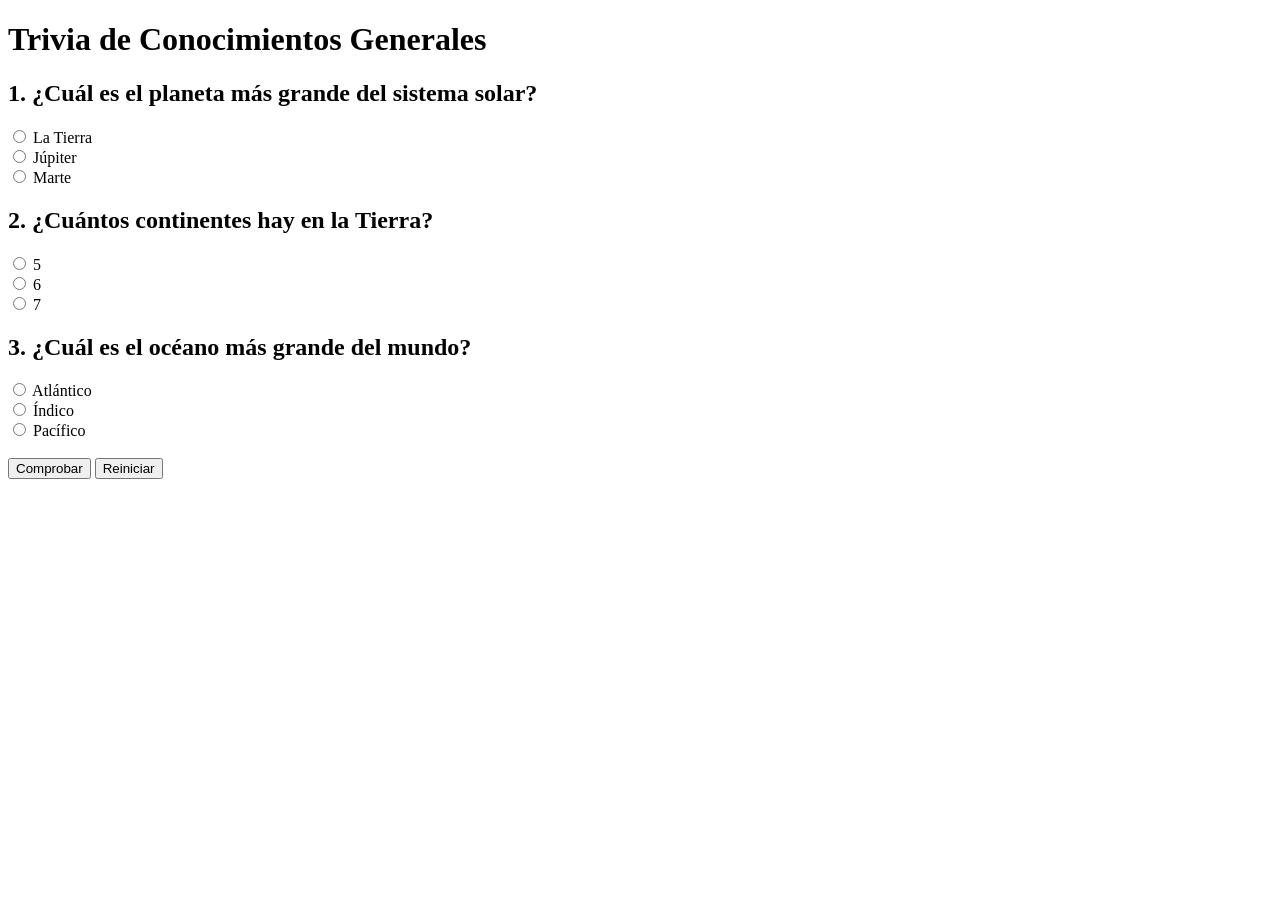
<file: pages/trivia.html>
<!DOCTYPE html>
<html lang="en">
<head>
    <meta charset="UTF-8">
    <meta name="viewport" content="width=device-width, initial-scale=1.0">
    <title>Document</title>
</head>
<body>
    <h1>Trivia de Conocimientos Generales</h1>
<h2>1. ¿Cuál es el planeta más grande del sistema solar?</h2>
<input type="radio" name="p1" value="a"> La Tierra<br>
<input type="radio" name="p1" value="b"> Júpiter<br>
<input type="radio" name="p1" value="c"> Marte<br>
<h2>2. ¿Cuántos continentes hay en la Tierra?</h2>
<input type="radio" name="p2" value="a"> 5<br>
<input type="radio" name="p2" value="b"> 6<br>
<input type="radio" name="p2" value="c"> 7<br>
<h2>3. ¿Cuál es el océano más grande del mundo?</h2>
<input type="radio" name="p3" value="a"> Atlántico<br>
<input type="radio" name="p3" value="b"> Índico<br>
<input type="radio" name="p3" value="c"> Pacífico<br>
<br>
<button id="comprobar" type="button">Comprobar</button>
<button id="reiniciar" type="button">Reiniciar</button>
<p id="resultado"></p>
<script>
document.getElementById("comprobar").addEventListener("click", function() {
let puntaje = 0;
let p1 = document.querySelector('input[name="p1"]:checked');
let p2 = document.querySelector('input[name="p2"]:checked');
let p3 = document.querySelector('input[name="p3"]:checked');
if (!p1 || !p2 || !p3) {
document.getElementById("resultado").innerHTML =
"Debes responder las tres preguntas.";
return;
}
// Respuestas correctas
if (p1.value === "b") puntaje++;
if (p2.value === "c") puntaje++;
if (p3.value === "c") puntaje++;
let mensaje = "<h3>Resultado: " + puntaje + "/3 puntos</h3>";
if (puntaje === 3) {
mensaje += "¡Felicitaciones! Has respondido correctamente todas las preguntas.";
} else if (puntaje === 2) {
mensaje += "Buen intento. Solo te equivocaste en una pregunta.";
} else {
mensaje += "Te invito a intentarlo nuevamente.";
}
document.getElementById("resultado").innerHTML = mensaje;
});
document.getElementById("reiniciar").addEventListener("click", function() {
let opciones = document.querySelectorAll('input[type="radio"]');
for (let opcion of opciones) {
opcion.checked = false;
}
document.getElementById("resultado").innerHTML = "";
});
</body>
</html>
</file>
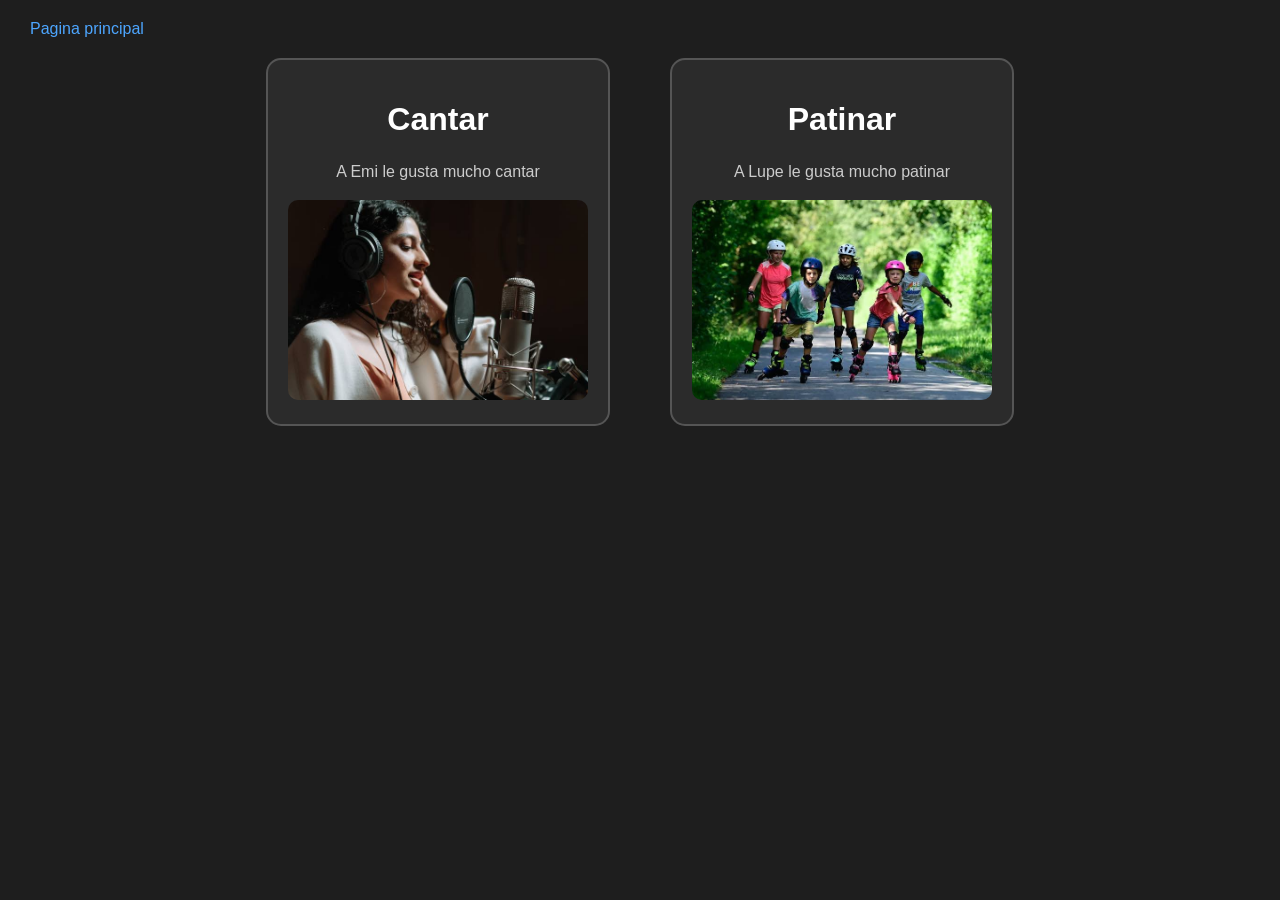
<file: mi_pagina/pages/hobbies.html>
<!DOCTYPE html>
<html lang="en">
<head>
    <meta charset="UTF-8">
    <meta name="viewport" content="width=device-width, initial-scale=1.0">
    <link rel="stylesheet" href="../css/estilo.css">
    <title>Hobbies</title>
</head>
<body>
    <nav>
        <a href="../index.html">Pagina principal</a>
    </nav>
    <div class="cards">
        <div class="card">
            <h1>Cantar</h1>
            <p>A Emi le gusta mucho cantar</p>
            <img src="../img/cantar.jfif" alt="cantar">
        </div>
        <div class="card">
            <h1>Patinar</h1>
            <p>A Lupe le gusta mucho patinar</p>
            <img src="../img/patinar.jfif" alt="Patinar">
        </div>
    </div>
</body>
</html>
</file>
<file: mi_pagina/css/estilo.css>
body {
    background-color: #1e1e1e;
    font-family: Arial, sans-serif;
    margin: 0;
    padding: 20px;
}

h1 {
    color: #ffffff;
    text-align: center;
}

p {
    color: #cccccc;
    font-size: 16px;
    line-height: 1.5;
}

a {
    color: #4da6ff;
    text-decoration: none;
    margin: 10px;
}

img {
    width: 100%;
    max-width: 300px;
    height: 200px;
    object-fit: cover;
    border-radius: 10px;
}

.cards {
    display: flex;
    justify-content: center;
    gap: 20px;
}

.card {
    width: 300px;
    padding: 20px;
    margin: 20px;
    border: 2px solid #555555;
    border-radius: 15px;
    background-color: #2b2b2b;
    text-align: center;
}

main {
    display: flex;
    justify-content: center;
}
</file>
